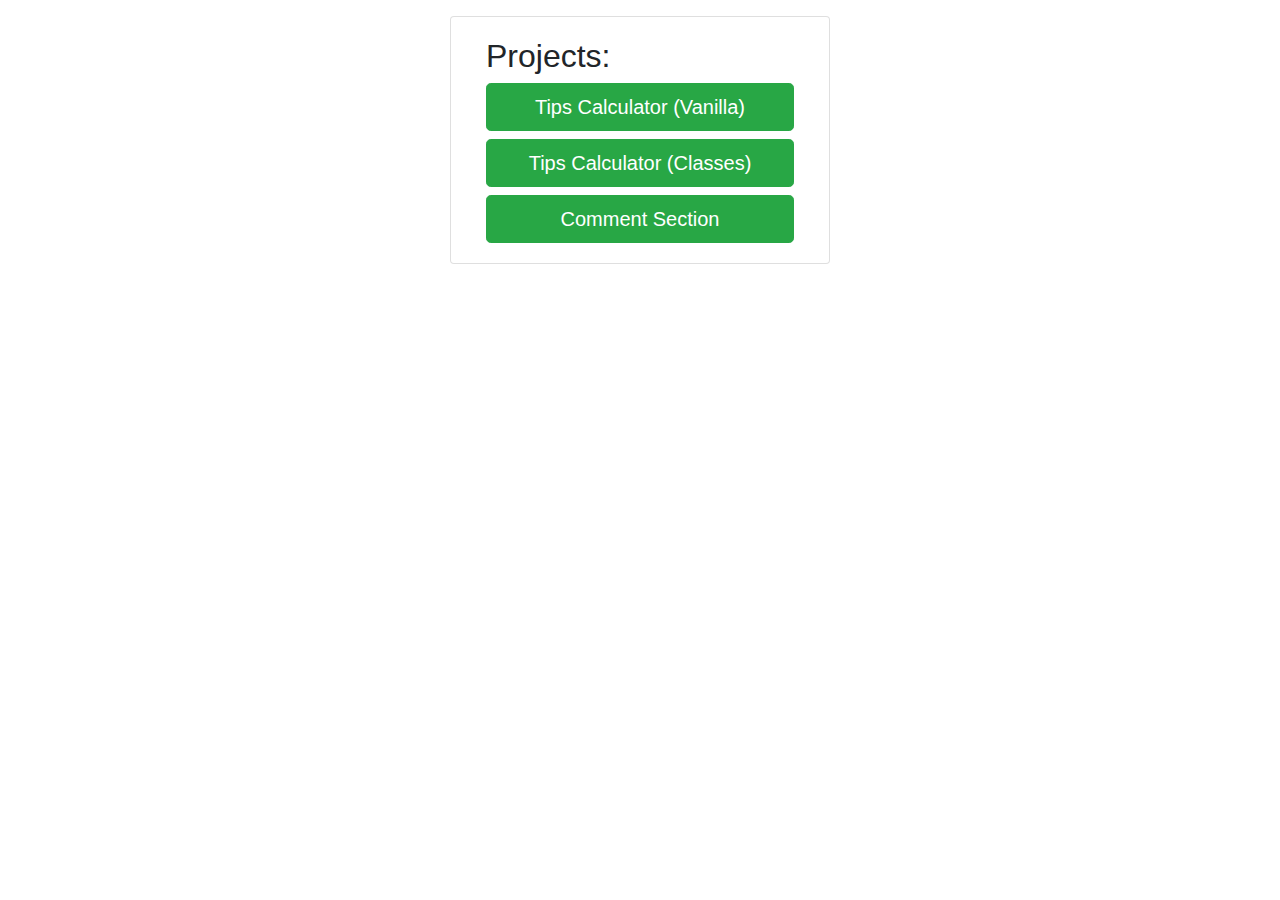
<file: index.html>
<!DOCTYPE html>
<html lang="en">
<head>
    <meta charset="UTF-8">
    <title>My Projects</title>

    <link rel="stylesheet"
          href="https://maxcdn.bootstrapcdn.com/bootstrap/4.0.0/css/bootstrap.min.css"
          integrity="sha384-Gn5384xqQ1aoWXA+058RXPxPg6fy4IWvTNh0E263XmFcJlSAwiGgFAW/dAiS6JXm"
          crossorigin="anonymous">
</head>
<body class="container">
<div class="row justify-content-md-center mt-3">
    <div data-component="projects-list" class="card col col-lg-4">
        <div class="card-body">
            <h2>Projects:</h2>
            <a href="tip-calc/calc.html"
               class="btn btn-success btn-lg btn-block"
               role="button">Tips Calculator (Vanilla)</a>
            <a href="tip-calc2/index.html"
               class="btn btn-success btn-lg btn-block"
               role="button">Tips Calculator (Classes)</a>
            <a href="comments/index.html"
               class="btn btn-success btn-lg btn-block"
               role="button">Comment Section</a>
        </div>
    </div>
</div>


</body>
</html>
</file>
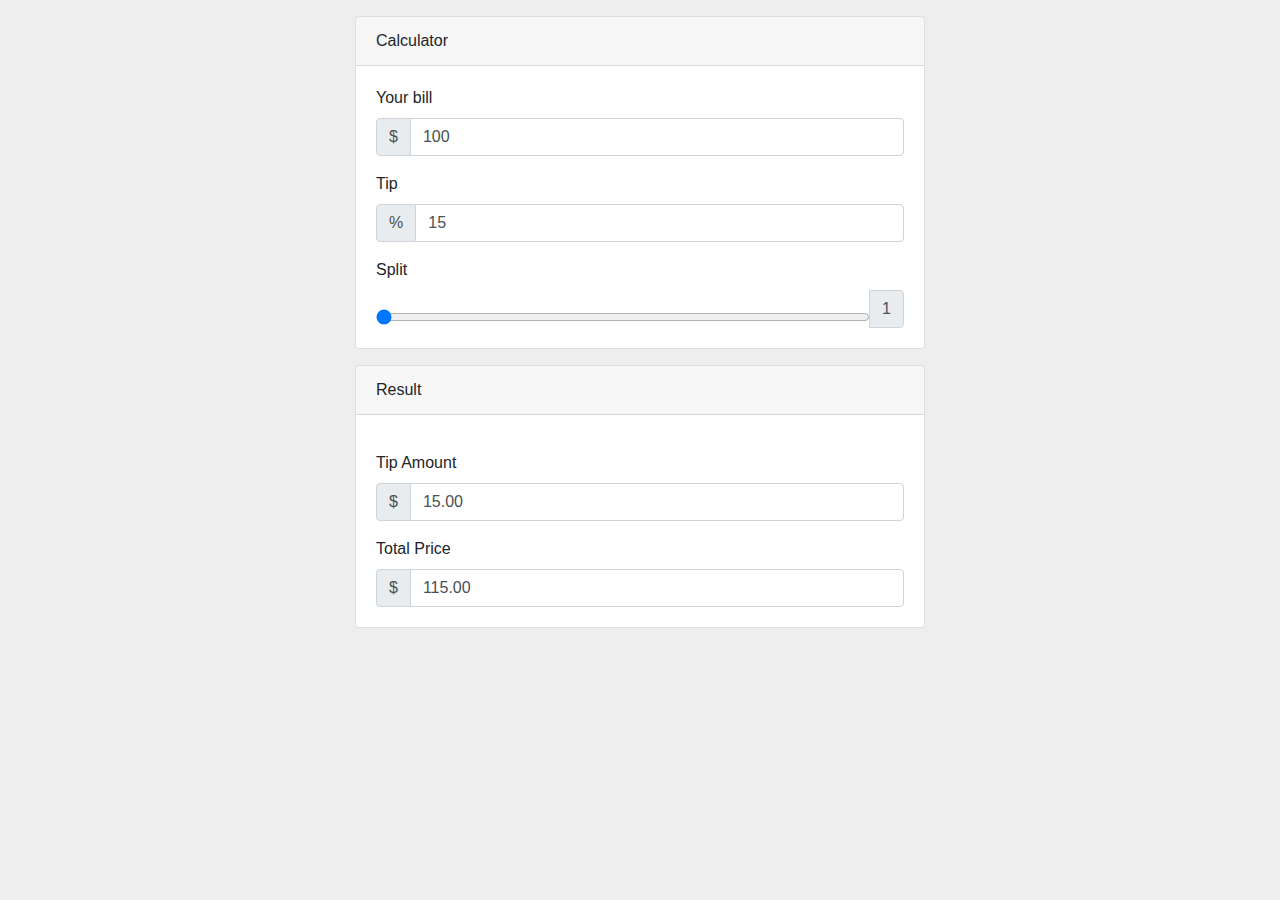
<file: tip-calc2/index.html>
<!DOCTYPE html>
<html lang="en">
<head>
    <meta charset="UTF-8">
    <title>Tip Calculator</title>
    <link rel="stylesheet" href="https://stackpath.bootstrapcdn.com/bootstrap/4.3.1/css/bootstrap.min.css" integrity="sha384-ggOyR0iXCbMQv3Xipma34MD+dH/1fQ784/j6cY/iJTQUOhcWr7x9JvoRxT2MZw1T" crossorigin="anonymous">
    <link rel="stylesheet" type="text/css" href="calc.css">
    <script defer src="result.js"></script>
    <script defer src="calc.js"></script>
    <script defer src="main.js"></script>
</head>
<body class="container">
    <div class="row justify-content-md-center mt-3">
        <div data-component="tip-calc" class="card col-lg-6 noPad">
            <div class="card-header">Calculator</div>
            <div class="card-body">
                <form data-selector="form">
                        <label for="bill">Your bill</label>
                        <div class="input-group flex-nowrap">
                            <div class="input-group-prepend"><label class="input-group-text" for="bill">$</label></div>
                            <input type="number" class="form-control" id="bill" autocomplete="off" placeholder="your bill amount" value="100" step="0.01" data-component="bill">
                        </div>

                        <label class="mt-3" for="percent">Tip</label>
                        <div class="input-group flex-nowrap">
                            <div class="input-group-prepend"><label class="input-group-text" for="percent">%</label></div>
                             <input type="number" class="form-control" id="percent" autocomplete="off" placeholder="Tips Percentage" value="15" data-component="percent">
                        </div>

                        <label class="mt-3" for="split">Split</label>
                        <div class="input-group flex-nowrap">
                            <input type="range" class="form-control-range mt-3" id="split" name="split" min="1" max="20" step="1" value="1" data-component="split">
                            <div class="input-group-append"><label id="rangeValue" class="input-group-text" for="split">1</label></div>
                        </div>
                </form>

            </div>
        </div>

    </div>
    <div data-component="tip-results">
        <div id="results" class="row justify-content-md-center mt-3">
            <div class="card col-md-6 noPad" >
                <div class="card-header">Result</div>
                <div class="card-body">
                    <label class="mt-3" for="result">Tip Amount</label>
                        <div class="input-group flex-nowrap">
                            <div class="input-group-prepend"><label class="input-group-text" for="result">$</label></div>
                            <input type="text" class="form-control" id="result"  data-component="result">
                         </div>

                    <label class="mt-3" for="total">Total Price</label>
                    <div class="input-group flex-nowrap">
                        <div class="input-group-prepend"><label class="input-group-text" for="result">$</label></div>
                        <input type="text" class="form-control" id="total"  data-component="total">
                    </div>
                </div>
            </div>

        </div>
        <div id="resultsPerson" class="row justify-content-md-center mt-3">
            <div class="card col-md-6 noPad hidden" id="eachSection" data-component="perUserSection">
                <div class="card-header">
                    Per Person
                </div>
                <div class="card-body">

                    <label for="resultPerson">Tip Amount</label>
                    <div class="input-group flex-nowrap">
                        <div class="input-group-prepend"><label class="input-group-text" for="resultPerson">$</label></div>
                        <input type="text" class="form-control" id="resultPerson"  data-component="resultPerson">
                    </div>

                    <label class="mt-3" for="totalPerson">Total Price</label>
                    <div class="input-group flex-nowrap">
                        <div class="input-group-prepend"><label class="input-group-text" for="totalPerson">$</label></div>
                        <input type="text" class="form-control" id="totalPerson"  data-component="totalPerson">
                    </div>
                </div>
            </div>
        </div>
    </div>



</body>
</html>
</file>
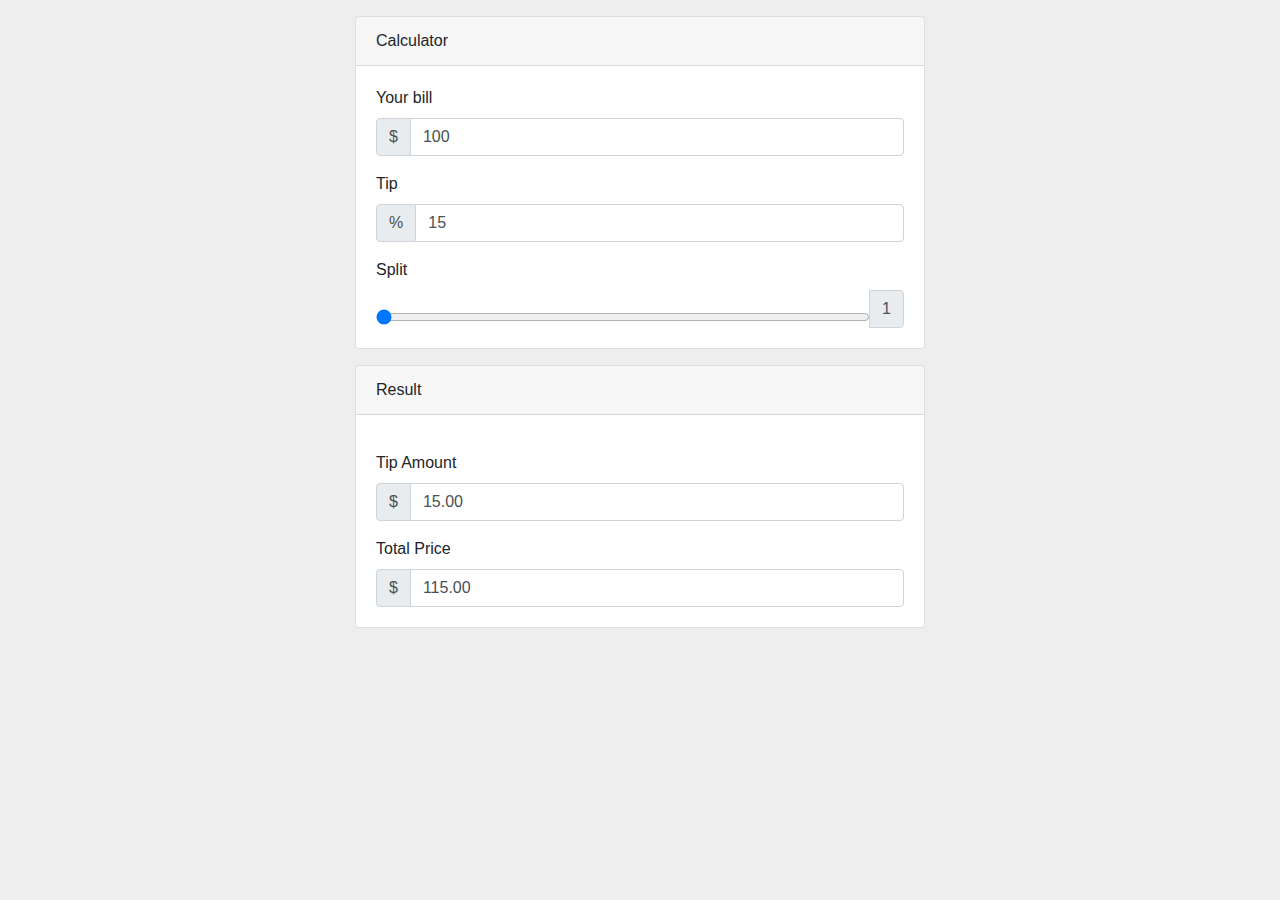
<file: tip-calc/calc.html>
<!DOCTYPE html>
<html lang="en">
<head>
    <meta charset="UTF-8">
    <title>Tip Calculator</title>
    <link rel="stylesheet" href="https://stackpath.bootstrapcdn.com/bootstrap/4.3.1/css/bootstrap.min.css" integrity="sha384-ggOyR0iXCbMQv3Xipma34MD+dH/1fQ784/j6cY/iJTQUOhcWr7x9JvoRxT2MZw1T" crossorigin="anonymous">
    <link rel="stylesheet" type="text/css" href="calc.css">
    <script defer src="calc.js"></script>
</head>
<body class="container">
    <div class="row justify-content-md-center mt-3">
        <div data-component="tip-calc" class="card col-lg-6 noPad">
            <div class="card-header">Calculator</div>
            <div class="card-body">
                <form data-selector="form">
                        <label for="bill">Your bill</label>
                        <div class="input-group flex-nowrap">
                            <div class="input-group-prepend"><label class="input-group-text" for="bill">$</label></div>
                            <input type="number" class="form-control" id="bill" autocomplete="off" placeholder="your bill amount" value="100" step="0.01" data-component="bill">
                        </div>

                        <label class="mt-3" for="percent">Tip</label>
                        <div class="input-group flex-nowrap">
                            <div class="input-group-prepend"><label class="input-group-text" for="percent">%</label></div>
                             <input type="number" class="form-control" id="percent" autocomplete="off" placeholder="Tips Percentage" value="15" data-component="percent">
                        </div>

                        <label class="mt-3" for="split">Split</label>
                        <div class="input-group flex-nowrap">
                            <input type="range" class="form-control-range mt-3" id="split" name="split" min="1" max="20" step="1" value="1" data-component="split">
                            <div class="input-group-append"><label id="rangeValue" class="input-group-text" for="split">1</label></div>
                        </div>
                </form>
            </div>
        </div>
    </div>
    
    <div id="results" class="row justify-content-md-center mt-3">
        <div class="card col-md-6 noPad">
            <div class="card-header">Result</div>
            <div class="card-body">
                <label class="mt-3" for="result">Tip Amount</label>
                    <div class="input-group flex-nowrap">
                        <div class="input-group-prepend"><label class="input-group-text" for="result">$</label></div>
                        <input type="text" class="form-control" id="result"  data-component="result">
                     </div>

                <label class="mt-3" for="total">Total Price</label>
                <div class="input-group flex-nowrap">
                    <div class="input-group-prepend"><label class="input-group-text" for="result">$</label></div>
                    <input type="text" class="form-control" id="total"  data-component="total">
                </div>
            </div>
        </div>

    </div>
    <div id="resultsPerson" class="row justify-content-md-center mt-3">
        <div class="card col-md-6 noPad hidden" id="eachSection">
            <div class="card-header">
                Per Person
            </div>
            <div class="card-body">

                <label for="resultPerson">Tip Amount</label>
                <div class="input-group flex-nowrap">
                    <div class="input-group-prepend"><label class="input-group-text" for="resultPerson">$</label></div>
                    <input type="text" class="form-control" id="resultPerson"  data-component="resultPerson">
                </div>

                <label class="mt-3" for="totalPerson">Total Price</label>
                <div class="input-group flex-nowrap">
                    <div class="input-group-prepend"><label class="input-group-text" for="totalPerson">$</label></div>
                    <input type="text" class="form-control" id="totalPerson"  data-component="totalPerson">
                </div>
            </div>
        </div>
    </div>
    
</body>
</html>
</file>
<file: tip-calc2/calc.css>
body {
    background-color:#eee;
}
.hidden {
    display: none;
}
.noPad {
    padding: 0px;
}
</file>
<file: tip-calc/calc.css>
body {
    background-color:#eee;
}
.hidden {
    display: none;
}
.noPad {
    padding: 0px;
}
</file>
